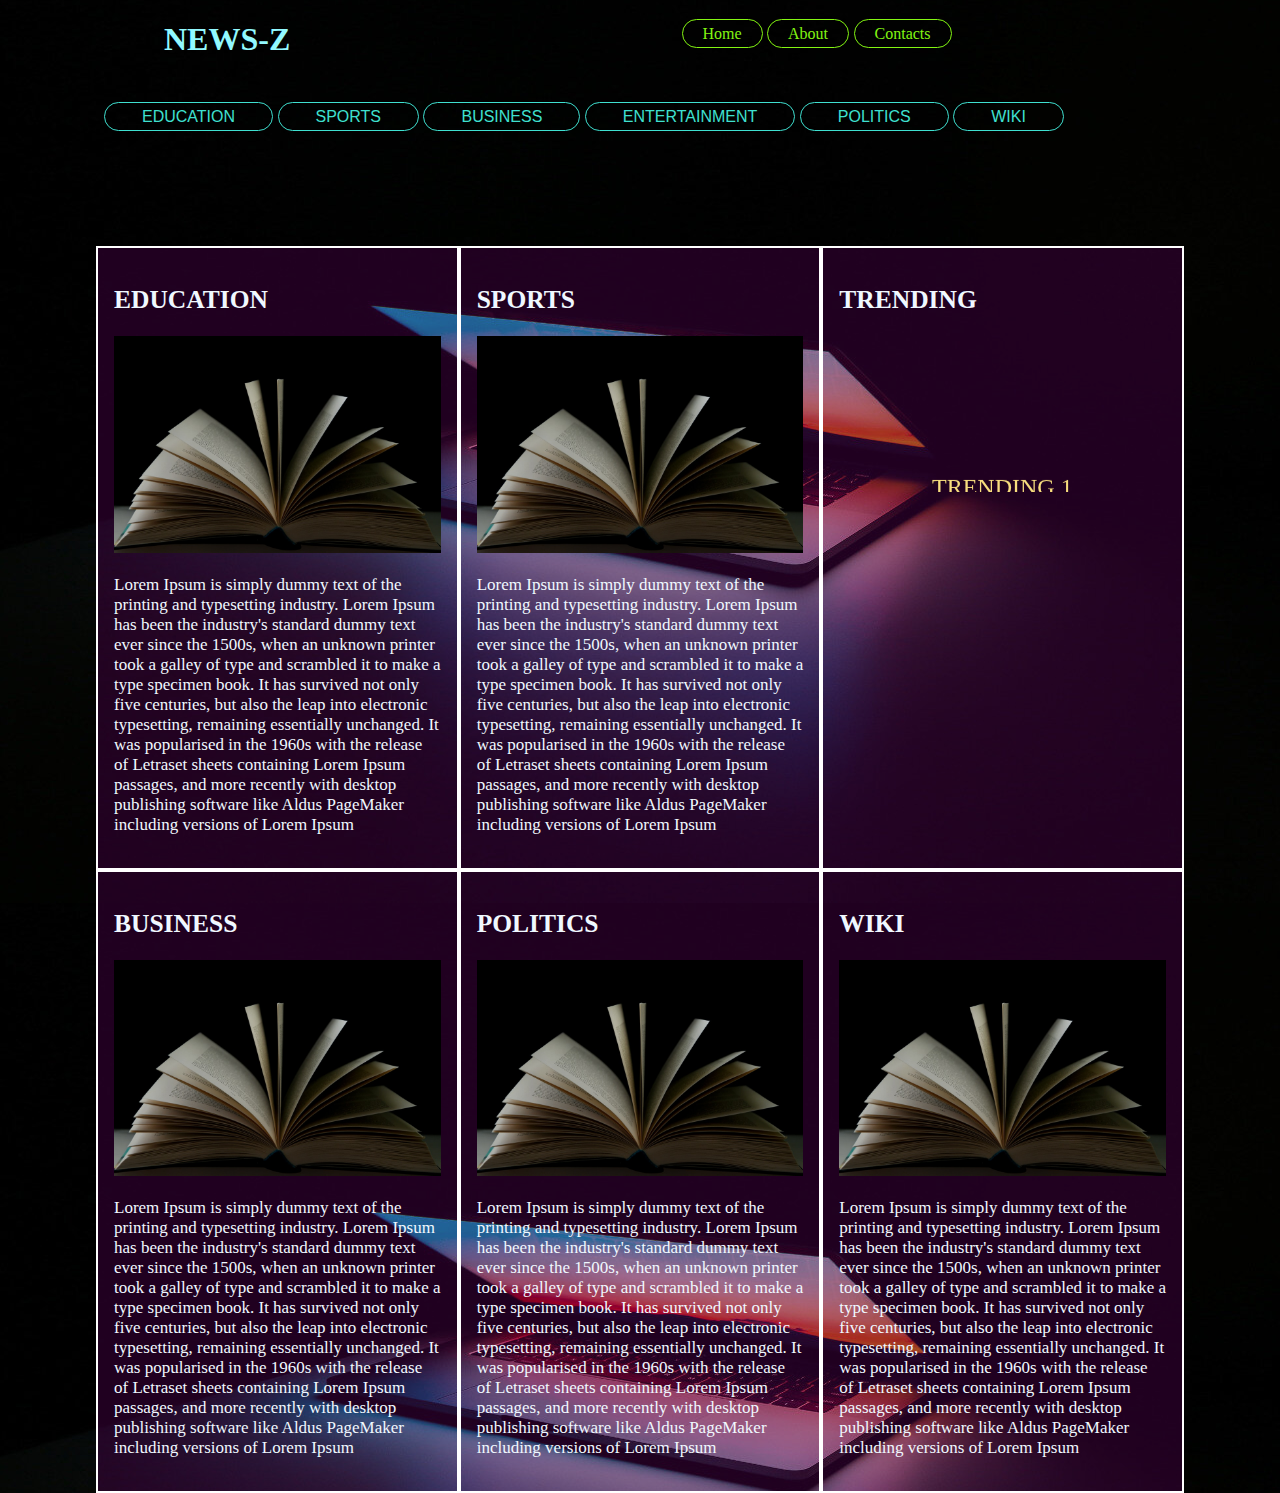
<file: index.html>
<!DOCTYPE html>
<html lang="en">
<head>
    <meta charset="UTF-8">
    <meta name="viewport" content="width=device-width, initial-scale=1.0">
    <title>Page 1</title>
    <link rel="stylesheet" href="../script/index-style.css">
</head>
<body>
    <div class="container">
        <div class="intro">
            <h1>NEWS-Z</h1>
        </div>
        <div class="tab">
            <ul>
                <li><a href="../nav-page/home.html">Home</a></li>                
                <li><a href="../nav-page/aboutus.html">About</a></li>
                <li><a href="../nav-page/contactus.html">Contacts</a></li>
            </ul>
        </div>
        <div class="catagory">
            <ul>
                <li><a href="../nav-page/education.html">EDUCATION</a></li>
                <li><a href="../nav-page/sports.html">SPORTS</a></li>
                <li><a href="../nav-page/business.html">BUSINESS</a></li>
                <li><a href="#">ENTERTAINMENT</a></li>
                <li><a href="#">POLITICS</a></li>
                <li><a href="#">WIKI</a></li>
            </ul>
        </div>
        <div class="newsbody">
            <div class="newsbodygrid">
                <div>
                    <h2>EDUCATION</h2>
                    <img src="../img/education_img_1.jpg" width=100%><br>
                    <p>Lorem Ipsum is simply dummy text of the printing and typesetting industry. Lorem Ipsum has been the industry's standard dummy text ever since the 1500s, when an unknown printer took a galley of type and scrambled it to make a type specimen book. It has survived not only five centuries, but also the leap into electronic typesetting, remaining essentially unchanged. It was popularised in the 1960s with the release of Letraset sheets containing Lorem Ipsum passages, and more recently with desktop publishing software like Aldus PageMaker including versions of Lorem Ipsum</p>
                </div>
                <div>
                    <h2>SPORTS</h2>
                    <img src="../img/education_img_1.jpg" width=100%><br>
                    <p>Lorem Ipsum is simply dummy text of the printing and typesetting industry. Lorem Ipsum has been the industry's standard dummy text ever since the 1500s, when an unknown printer took a galley of type and scrambled it to make a type specimen book. It has survived not only five centuries, but also the leap into electronic typesetting, remaining essentially unchanged. It was popularised in the 1960s with the release of Letraset sheets containing Lorem Ipsum passages, and more recently with desktop publishing software like Aldus PageMaker including versions of Lorem Ipsum</p>
                </div>
                <div>
                    <h2>TRENDING</h2>
                    <marquee direction="up" scrollamount="3" >
                        <div class="trendinglist">
                            <li>TRENDING 1</li>
                            <li>TRENDING 2</li>
                            <li>TRENDING 3</li>
                            <li>TRENDING 4</li>
                        </div>
                    </marquee>

                </div>
                <div>
                    <h2>BUSINESS</h2>
                    <img src="../img/education_img_1.jpg" width=100%><br>
                    <p>Lorem Ipsum is simply dummy text of the printing and typesetting industry. Lorem Ipsum has been the industry's standard dummy text ever since the 1500s, when an unknown printer took a galley of type and scrambled it to make a type specimen book. It has survived not only five centuries, but also the leap into electronic typesetting, remaining essentially unchanged. It was popularised in the 1960s with the release of Letraset sheets containing Lorem Ipsum passages, and more recently with desktop publishing software like Aldus PageMaker including versions of Lorem Ipsum</p>
                </div>
                <div>
                    <h2>POLITICS</h2>
                    <img src="../img/education_img_1.jpg" width=100%><br>
                    <p>Lorem Ipsum is simply dummy text of the printing and typesetting industry. Lorem Ipsum has been the industry's standard dummy text ever since the 1500s, when an unknown printer took a galley of type and scrambled it to make a type specimen book. It has survived not only five centuries, but also the leap into electronic typesetting, remaining essentially unchanged. It was popularised in the 1960s with the release of Letraset sheets containing Lorem Ipsum passages, and more recently with desktop publishing software like Aldus PageMaker including versions of Lorem Ipsum</p>
                </div>
                <div>
                    <h2>WIKI</h2>
                    <img src="../img/education_img_1.jpg" width=100%><br>
                    <p>Lorem Ipsum is simply dummy text of the printing and typesetting industry. Lorem Ipsum has been the industry's standard dummy text ever since the 1500s, when an unknown printer took a galley of type and scrambled it to make a type specimen book. It has survived not only five centuries, but also the leap into electronic typesetting, remaining essentially unchanged. It was popularised in the 1960s with the release of Letraset sheets containing Lorem Ipsum passages, and more recently with desktop publishing software like Aldus PageMaker including versions of Lorem Ipsum</p>
                </div>
            </div>


        </div>
    </div>
</body>
</html>
</file>
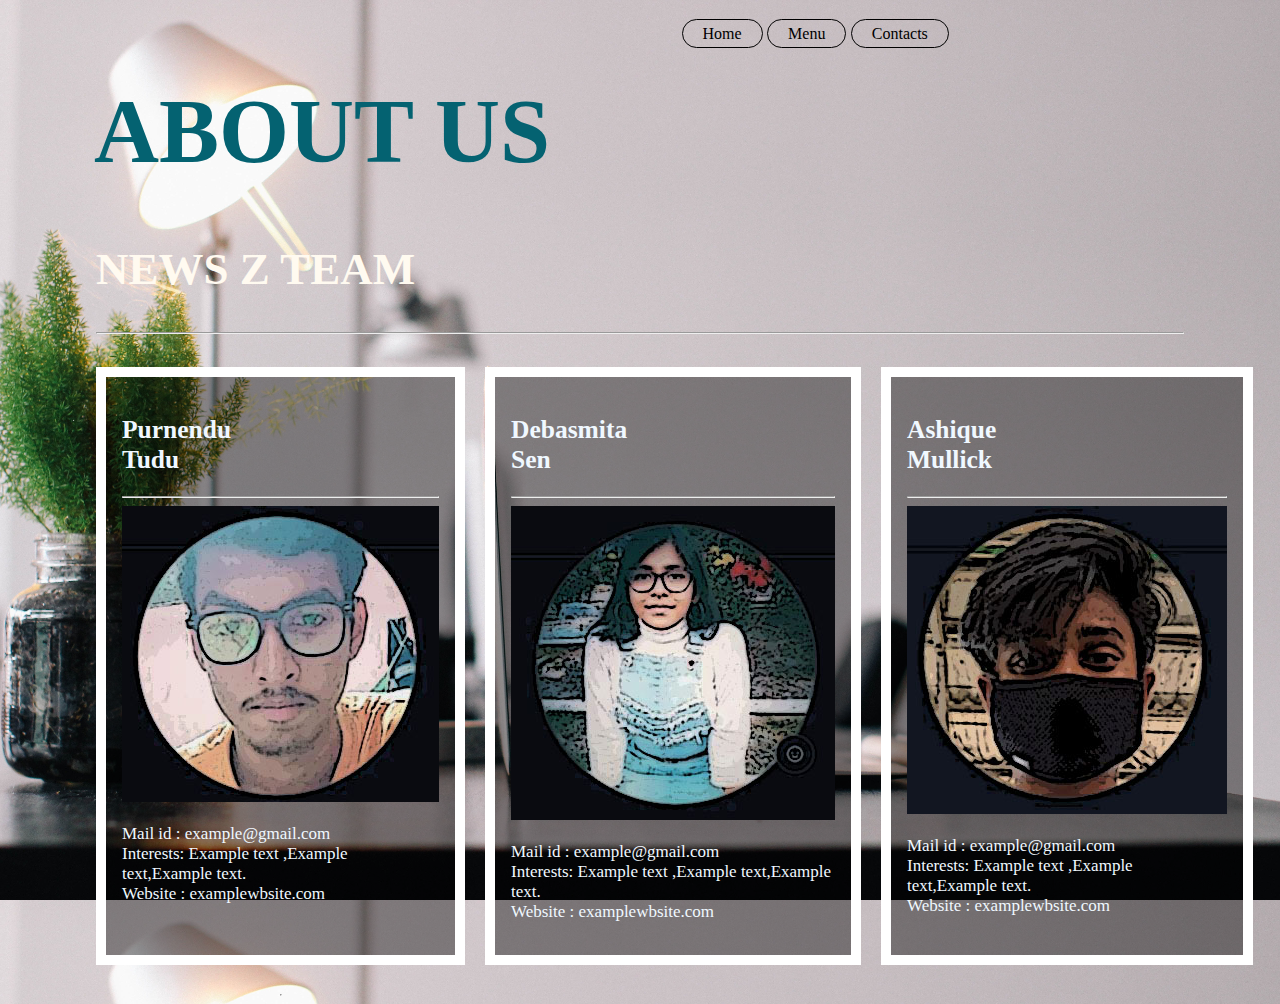
<file: nav-page/aboutus.html>
<!DOCTYPE html>
<html lang="en">
<head>
    <meta charset="UTF-8">
    <meta name="viewport" content="width=device-width, initial-scale=1.0">
    <title>Page 1</title>
    <link rel="stylesheet" href="../script/aboutus.css">
</head>
<body>
    <div class="container">
        <div class="intro">
            <h1>ABOUT US</h1>
           
        </div>
        
        <div class="tab">
            <ul>
                <li><a href="../nav-page/home.html">Home</a></li>                
                <li><a href="../index.html">Menu</a></li>
                <li><a href="../nav-page/contactus.html">Contacts</a></li>
            </ul>
        </div>
      
         <div class="newsbody">
              <div class="head"><h2>NEWS Z TEAM </h2><hr></div><br> 
            <div class="newsbodygrid">
                <div>
            
                    <h2>Purnendu<br>Tudu</h2><hr>
                    <img src="../img/p.JPG" ><br>
                    <p>Mail id : <a href="#">example@gmail.com</a><br>Interests: Example text ,Example text,Example text.
                        <br>Website : <a href="#">examplewbsite.com</a> </p>
                </div>
                <div>
                    <h2>Debasmita <br>Sen</h2><hr>
                    <img src="../img/d.JPG" ><br>
                    <p>Mail id : <a href="#">example@gmail.com</a><br>Interests: Example text ,Example text,Example text.
                        <br>Website : <a href="#">examplewbsite.com</a> </p>
                </div>
                <div>
                    <h2>Ashique<br>Mullick</h2><hr>
                    <img src="../img/a.JPG"><br>
                    <p>Mail id : <a href="#">example@gmail.com</a><br>Interests: Example text ,Example text,Example text.
                        <br>Website : <a href="#">examplewbsite.com</a> </p>
                </div>
        <hr>
             </div>
        </div>
    </div>
    </body>
</html>
</file>
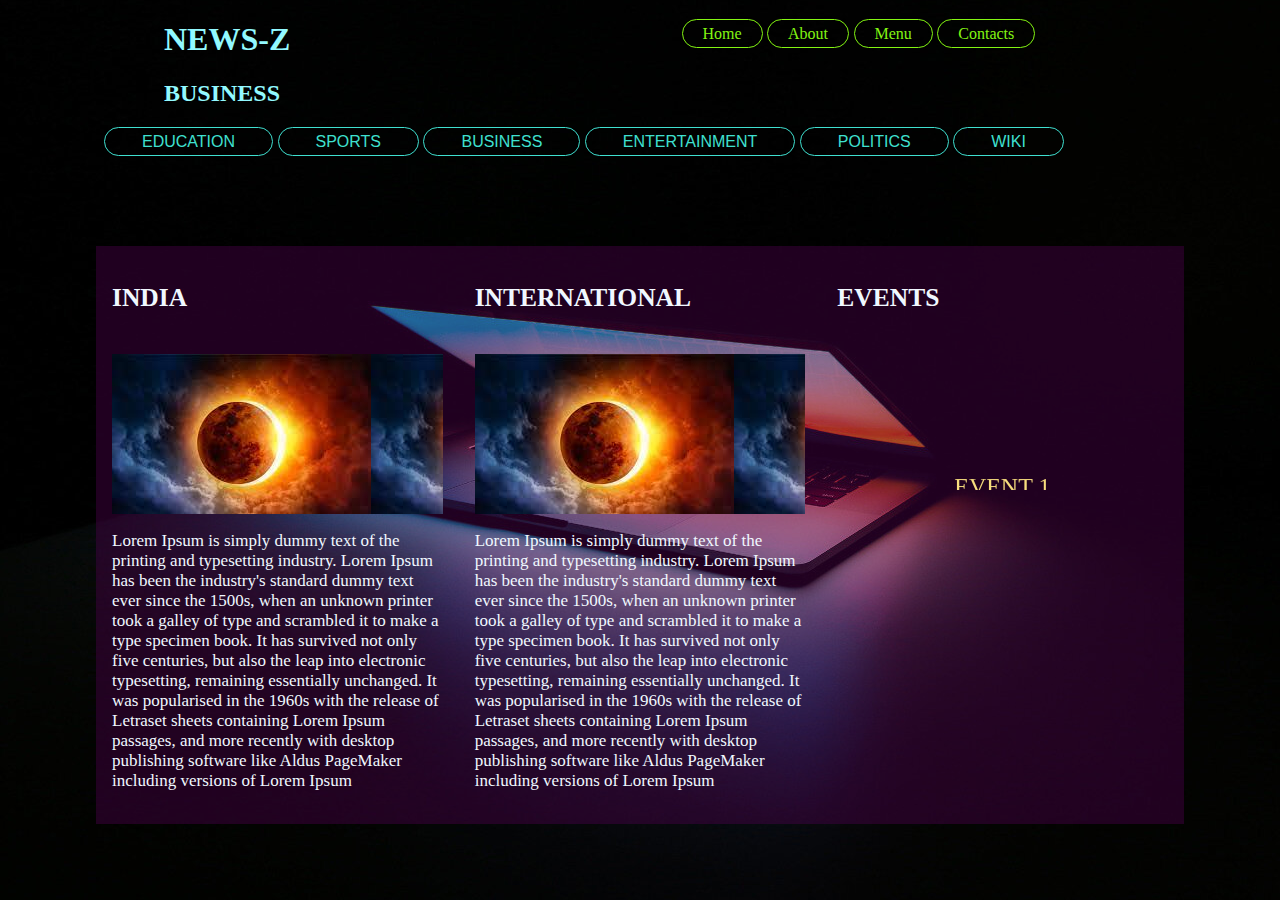
<file: nav-page/business.html>
<!DOCTYPE html>
<html lang="en">
<head>
    <meta charset="UTF-8">
    <meta name="viewport" content="width=device-width, initial-scale=1.0">
    <title>business</title>
    <link rel="stylesheet" href="../script/sports.css">
</head>
<body>
    <div class="container">
        <div class="intro">

            <h1>NEWS-Z</h1><h2>BUSINESS</h2>

        </div>
        <div class="tab">
            <ul>
                <li><a href="../nav-page/home.html">Home</a></li>
                <li><a href="#">About</a></li>
                <li><a href="../index.html">Menu</a></li>
                <li><a href="../nav-page/contactus.html">Contacts</a></li>
            </ul>
        </div>
         <div class="catagory">
            <ul>
                <li><a href="../nav-page/education.html">EDUCATION</a></li>
                <li><a href="../nav-page/sports.html">SPORTS</a></li>
                <li><a href="#">BUSINESS</a></li>
                <li><a href="#">ENTERTAINMENT</a></li>
                <li><a href="#">POLITICS</a></li>
                <li><a href="#">WIKI</a></li>
            </ul>

            
             <div class="slideshow2"></div>

        </div>
        <div class="sportsnewsbody">
            <div class="sportsnewsbodygrid">

                <div>

                    <h2>INDIA</h2><br />
                    <div class="slideshow">
                    </div>

                    <p>Lorem Ipsum is simply dummy text of the printing and typesetting industry. Lorem Ipsum has been the industry's standard dummy text ever since the 1500s, when an unknown printer took a galley of type and scrambled it to make a type specimen book. It has survived not only five centuries, but also the leap into electronic typesetting, remaining essentially unchanged. It was popularised in the 1960s with the release of Letraset sheets containing Lorem Ipsum passages, and more recently with desktop publishing software like Aldus PageMaker including versions of Lorem Ipsum</p>

                </div>
                <div>
                    <h2>INTERNATIONAL</h2><br/>
                    <div class="slideshow">
                    </div>

                   <p>Lorem Ipsum is simply dummy text of the printing and typesetting industry. Lorem Ipsum has been the industry's standard dummy text ever since the 1500s, when an unknown printer took a galley of type and scrambled it to make a type specimen book. It has survived not only five centuries, but also the leap into electronic typesetting, remaining essentially unchanged. It was popularised in the 1960s with the release of Letraset sheets containing Lorem Ipsum passages, and more recently with desktop publishing software like Aldus PageMaker including versions of Lorem Ipsum</p>

                </div>
                <div>
                    <h2>EVENTS</h2>
                    <marquee direction="up" scrollamount="3">
                        <div class="events">
                            <li>EVENT 1</li>
                            <li>EVENT 2</li>
                            <li>EVENT 3</li>
                            <li>EVENT 4</li>
                        </div>
                    </marquee>

                </div>
            </div>
            </div>
        </div>
    </body>
</html>
</file>
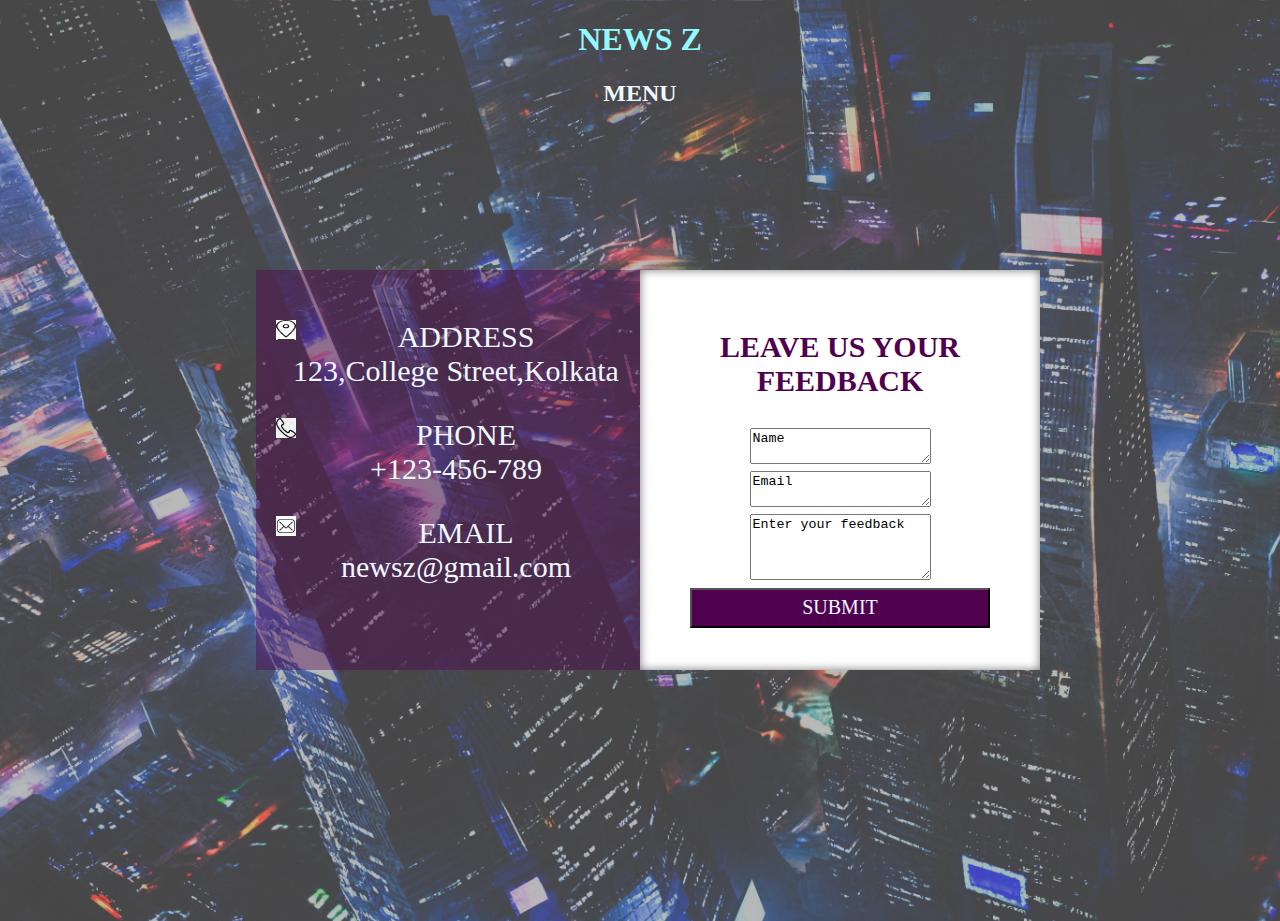
<file: nav-page/contactus.html>
<!DOCTYPE html>
<!DOCTYPE html>
<html lang="en" dir="ltr">
  <head>
    <meta charset="utf-8">
    <title>News Z</title>
    <link href="../script/contactus.css" rel="stylesheet">
  </head>
  <body>
      <div class="top"><h1> NEWS Z</h1><h2><a href="../index.html">MENU</a></h2></div>
      <div class="container">
      <div class="details">
         <p><img src="../img/images.png" 
 align="left" />
          ADDRESS<br/><a href="https://www.google.com/maps/place/College+St,+College+Square,+Kolkata,+West+Bengal/@22.5731581,88.3601636,17z/data=!3m1!4b1!4m5!3m4!1s0x3a0277ad2e96002f:0xa6cbe7a6982b644e!8m2!3d22.5731581!4d88.3623523">123,College Street,Kolkata</a></p>
         </div>
           <div class="phone">
          <p><img src="../img/png-clipart-computer-icons-phone-icon-text-phone-icon.png" 
 align="left" />PHONE<br />
              +123-456-789</p></div>
          <div class="email">
          <p><img src="../img/download.png" 
 align="left" />EMAIL<br/>newsz@gmail.com</p></div></div>
          <div class="feedback">
             <form action="#">
                 <div class="head"><p><b>LEAVE US YOUR FEEDBACK</b></div>
                 <textarea name="name" size="30" maxlength="100">Name</textarea><br/>
                 <textarea name="email">Email</textarea><br/>
                 <textarea name="comments" cols="20" rows="4">Enter your feedback</textarea><br />
                <button class="button">SUBMIT</button>
              </form>
              
              
      
          </div>
    </body>
</html>
</file>
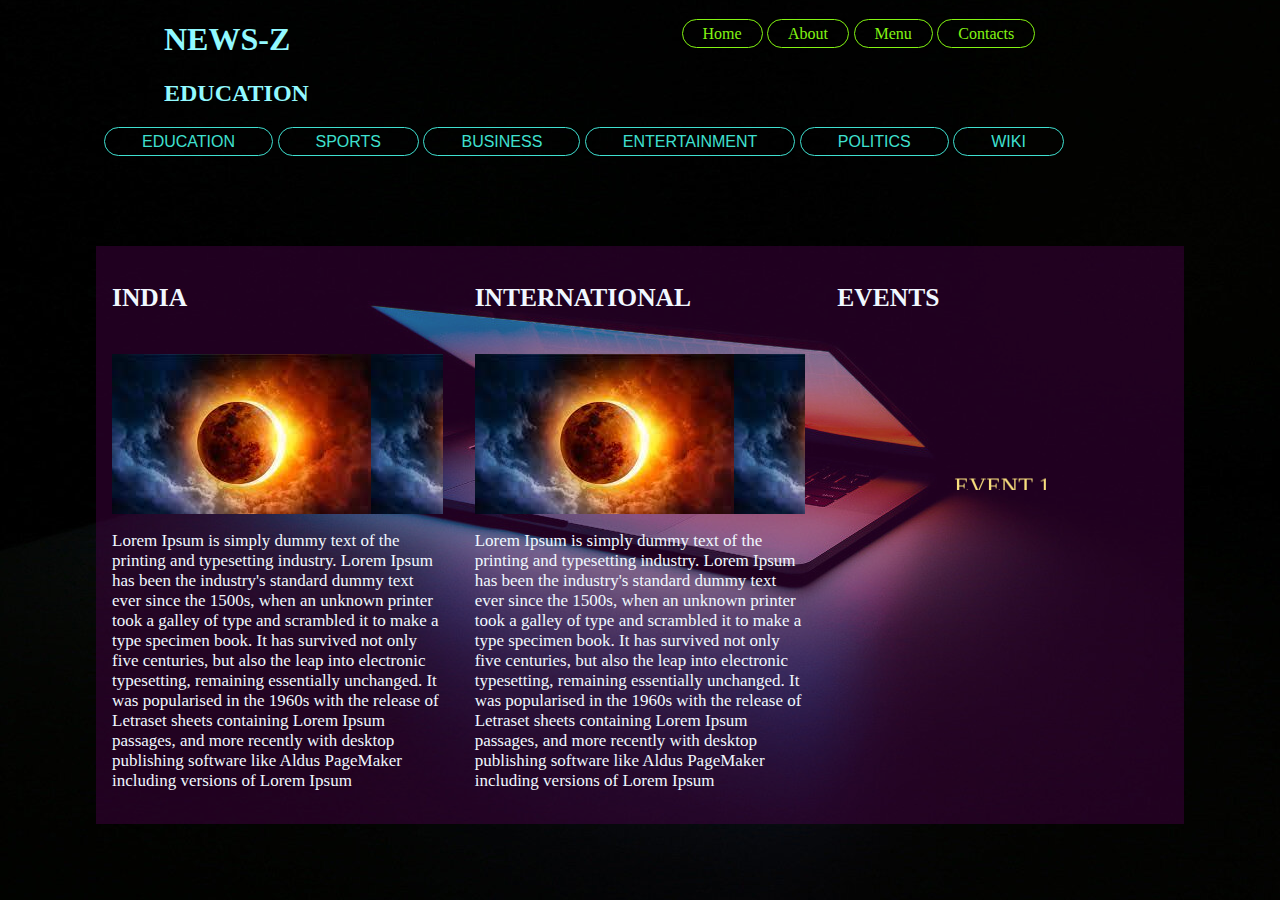
<file: nav-page/education.html>
<!DOCTYPE html>
<html lang="en">
<head>
    <meta charset="UTF-8">
    <meta name="viewport" content="width=device-width, initial-scale=1.0">
    <title>education</title>
    <link rel="stylesheet" href="../script/sports.css">
</head>
<body>
    <div class="container">
        <div class="intro">

            <h1>NEWS-Z</h1><h2>EDUCATION</h2>

        </div>
        <div class="tab">
            <ul>
                <li><a href="../nav-page/home.html">Home</a></li>
                <li><a href="#">About</a></li>
                <li><a href="../index.html">Menu</a></li>
                <li><a href="../nav-page/contactus.html">Contacts</a></li>
            </ul>
        </div>
         <div class="catagory">
            <ul>
                <li><a href="#">EDUCATION</a></li>
                <li><a href="../nav-page/sports.html">SPORTS</a></li>
                <li><a href="../nav-page/business.html">BUSINESS</a></li>
                <li><a href="#">ENTERTAINMENT</a></li>
                <li><a href="#">POLITICS</a></li>
                <li><a href="#">WIKI</a></li>
            </ul>

            
             <div class="slideshow2"></div>

        </div>
        <div class="sportsnewsbody">
            <div class="sportsnewsbodygrid">

                <div>

                    <h2>INDIA</h2><br />
                    <div class="slideshow">
                    </div>

                    <p>Lorem Ipsum is simply dummy text of the printing and typesetting industry. Lorem Ipsum has been the industry's standard dummy text ever since the 1500s, when an unknown printer took a galley of type and scrambled it to make a type specimen book. It has survived not only five centuries, but also the leap into electronic typesetting, remaining essentially unchanged. It was popularised in the 1960s with the release of Letraset sheets containing Lorem Ipsum passages, and more recently with desktop publishing software like Aldus PageMaker including versions of Lorem Ipsum</p>

                </div>
                <div>
                    <h2>INTERNATIONAL</h2><br/>
                    <div class="slideshow">
                    </div>

                   <p>Lorem Ipsum is simply dummy text of the printing and typesetting industry. Lorem Ipsum has been the industry's standard dummy text ever since the 1500s, when an unknown printer took a galley of type and scrambled it to make a type specimen book. It has survived not only five centuries, but also the leap into electronic typesetting, remaining essentially unchanged. It was popularised in the 1960s with the release of Letraset sheets containing Lorem Ipsum passages, and more recently with desktop publishing software like Aldus PageMaker including versions of Lorem Ipsum</p>

                </div>
                <div>
                    <h2>EVENTS</h2>
                    <marquee direction="up" scrollamount="3">
                        <div class="events">
                            <li>EVENT 1</li>
                            <li>EVENT 2</li>
                            <li>EVENT 3</li>
                            <li>EVENT 4</li>
                        </div>
                    </marquee>

                </div>
            </div>
            </div>
        </div>
    </body>
</html>
</file>
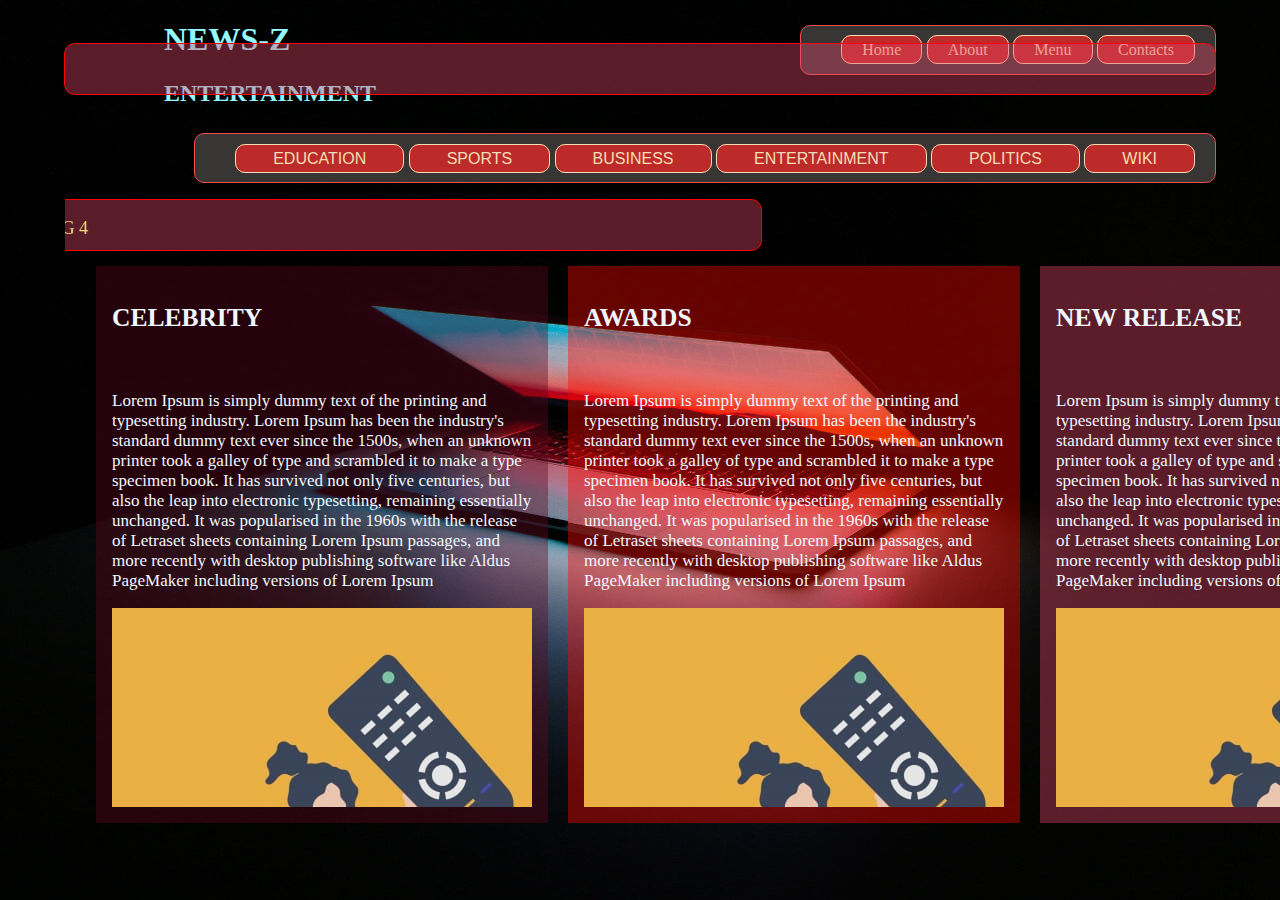
<file: nav-page/entertainment.html>
<!DOCTYPE html>
<html lang="en">
<head>
    <meta charset="UTF-8">
    <meta name="viewport" content="width=device-width, initial-scale=1.0">
    <title>Entertainment</title>
    <link rel="stylesheet" href="../script/entertainment.css">
</head>
<body>
    <div class="container">
        <div class="intro">

            <h1>NEWS-Z</h1><h2>ENTERTAINMENT</h2>

        </div>
        <div class="tab">
            <ul>
                <li><a href="../nav-page/home.html">Home</a></li>
                <li><a href="../nav-page/aboutus.html">About</a></li>
                <li><a href="../index.html">Menu</a></li>
                <li><a href="../nav-page/contactus.html">Contacts</a></li>
            </ul>
        </div>
         <div class="catagory">
            <ul>
                 <li><a href="../nav-page/education.html">EDUCATION</a></li>
                <li><a href="../nav-page/sports.html">SPORTS</a></li>
                <li><a href="../nav-page/business.html">BUSINESS</a></li>
                <li><a href="../nav-page/entertainment.html">ENTERTAINMENT</a></li>
                <li><a href="../nav-page/politics.html">POLITICS</a></li>
                <li><a href="../nav-page/wiki.html">WIKI</a></li>
            </ul>
             <div class="events">
                    <div class="D">
                    
                    <marquee direction="right" scrollamount="3">
                        <div class="events">
                           <p>TRENDING 1 .. TRENDING 2 .. TRENDING 3 .. TRENDING 4</p>
                        </div>
                    </marquee>
                        </div>

                </div>


        </div>
        <div class="enewsbody">
            <div class="enewsbodygrid">
                
                
                
                <div class="A">

                    <h2>CELEBRITY</h2><br />
                    

                    <p>Lorem Ipsum is simply dummy text of the printing and typesetting industry. Lorem Ipsum has been the industry's standard dummy text ever since the 1500s, when an unknown printer took a galley of type and scrambled it to make a type specimen book. It has survived not only five centuries, but also the leap into electronic typesetting, remaining essentially unchanged. It was popularised in the 1960s with the release of Letraset sheets containing Lorem Ipsum passages, and more recently with desktop publishing software like Aldus PageMaker including versions of Lorem Ipsum</p>
                    <div class="slideshow1">
                    </div>

                </div>
                 <div class="B">

                    <h2>AWARDS</h2><br />
                    

                    <p>Lorem Ipsum is simply dummy text of the printing and typesetting industry. Lorem Ipsum has been the industry's standard dummy text ever since the 1500s, when an unknown printer took a galley of type and scrambled it to make a type specimen book. It has survived not only five centuries, but also the leap into electronic typesetting, remaining essentially unchanged. It was popularised in the 1960s with the release of Letraset sheets containing Lorem Ipsum passages, and more recently with desktop publishing software like Aldus PageMaker including versions of Lorem Ipsum</p>
                     <div class="slideshow1">
                    </div>

                </div>
                <div class="C">
                    <h2>NEW RELEASE</h2><br/>
                   

                   <p>Lorem Ipsum is simply dummy text of the printing and typesetting industry. Lorem Ipsum has been the industry's standard dummy text ever since the 1500s, when an unknown printer took a galley of type and scrambled it to make a type specimen book. It has survived not only five centuries, but also the leap into electronic typesetting, remaining essentially unchanged. It was popularised in the 1960s with the release of Letraset sheets containing Lorem Ipsum passages, and more recently with desktop publishing software like Aldus PageMaker including versions of Lorem Ipsum</p>
                     <div class="slideshow1">
                    </div>

                </div>
               
                
            </div>
            </div>
        </div>
    </body>
</html>
</file>
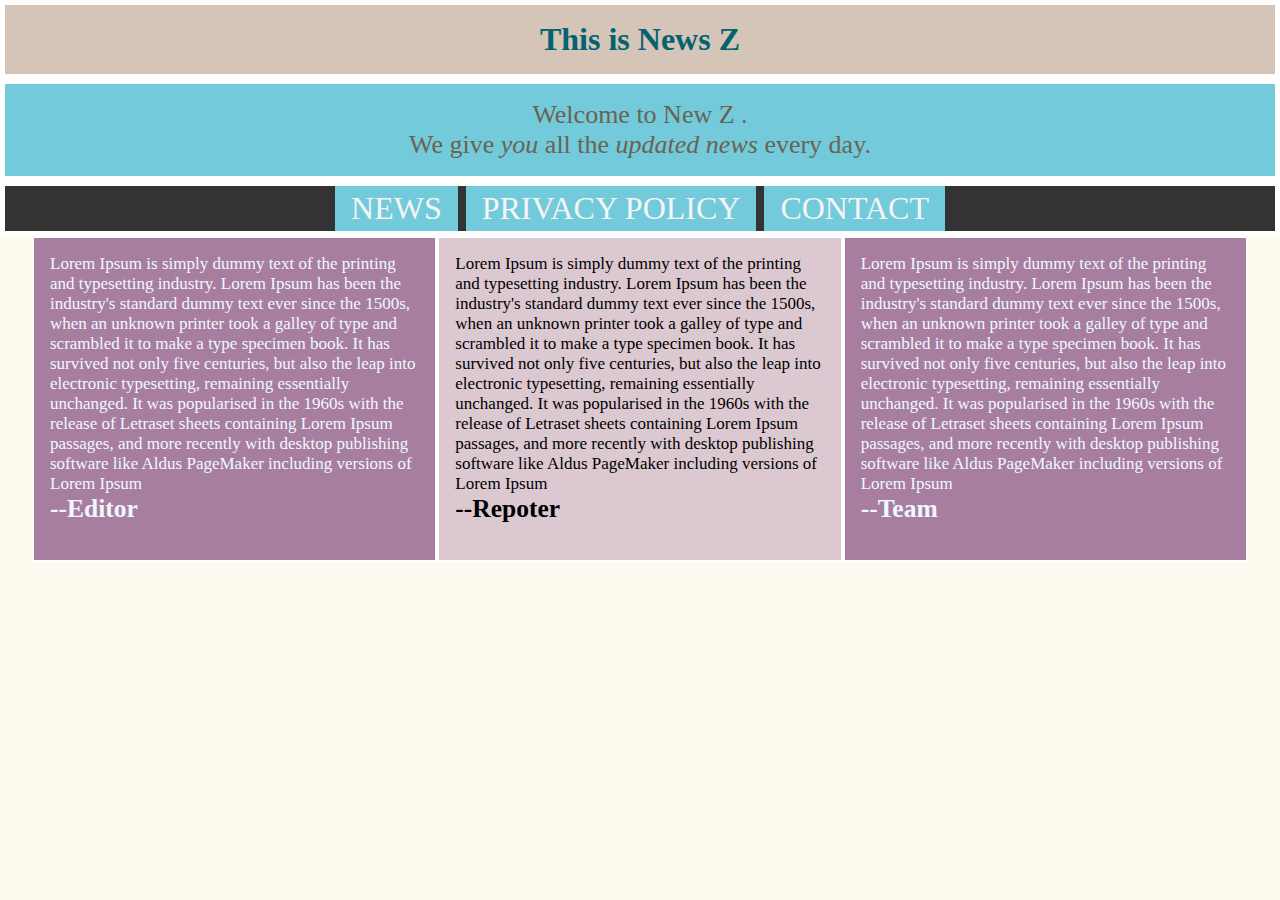
<file: nav-page/home.html>
<!DOCTYPE html>
<!DOCTYPE html>
<html lang="en" dir="ltr">
  <head>
    <meta charset="utf-8">
    <title>News Z</title>
    <link href="../script/home.css" rel="stylesheet">
  </head>
  <body>
      <div class="container">
          <div class="header">
              <h1> This is <b> News Z</b></h1>
          </div>
          <div class="headernav">
              <p> Welcome to New Z . <br />We give <em> you</em> all the <em>updated news </em>every day.</p>
          </div>
          <div class="navigation">
              <a href="../index.html">NEWS</a>
              <a href="#">PRIVACY POLICY</a>
              <a href="../nav-page/contactus.html">CONTACT</a>
          </div>
          <div class="displaybox">
              <div class="row">
                  
                  <div>                                       

                    <p>Lorem Ipsum is simply dummy text of the printing and typesetting industry. Lorem Ipsum has been the industry's standard dummy text ever since the 1500s, when an unknown printer took a galley of type and scrambled it to make a type specimen book. It has survived not only five centuries, but also the leap into electronic typesetting, remaining essentially unchanged. It was popularised in the 1960s with the release of Letraset sheets containing Lorem Ipsum passages, and more recently with desktop publishing software like Aldus PageMaker including versions of Lorem Ipsum</p>
                    <h2>--Editor</h2><br />

                  </div>
                  <div>                                       

                    <p>Lorem Ipsum is simply dummy text of the printing and typesetting industry. Lorem Ipsum has been the industry's standard dummy text ever since the 1500s, when an unknown printer took a galley of type and scrambled it to make a type specimen book. It has survived not only five centuries, but also the leap into electronic typesetting, remaining essentially unchanged. It was popularised in the 1960s with the release of Letraset sheets containing Lorem Ipsum passages, and more recently with desktop publishing software like Aldus PageMaker including versions of Lorem Ipsum</p>
                      <h2>--Repoter</h2><br />

                  </div>
                  <div>                                       

                    <p>Lorem Ipsum is simply dummy text of the printing and typesetting industry. Lorem Ipsum has been the industry's standard dummy text ever since the 1500s, when an unknown printer took a galley of type and scrambled it to make a type specimen book. It has survived not only five centuries, but also the leap into electronic typesetting, remaining essentially unchanged. It was popularised in the 1960s with the release of Letraset sheets containing Lorem Ipsum passages, and more recently with desktop publishing software like Aldus PageMaker including versions of Lorem Ipsum</p>
                    <h2>--Team</h2><br />

                  </div>
                  
              </div>
              
          </div>
          
          
      </div>      

  </body>
</html>
</file>
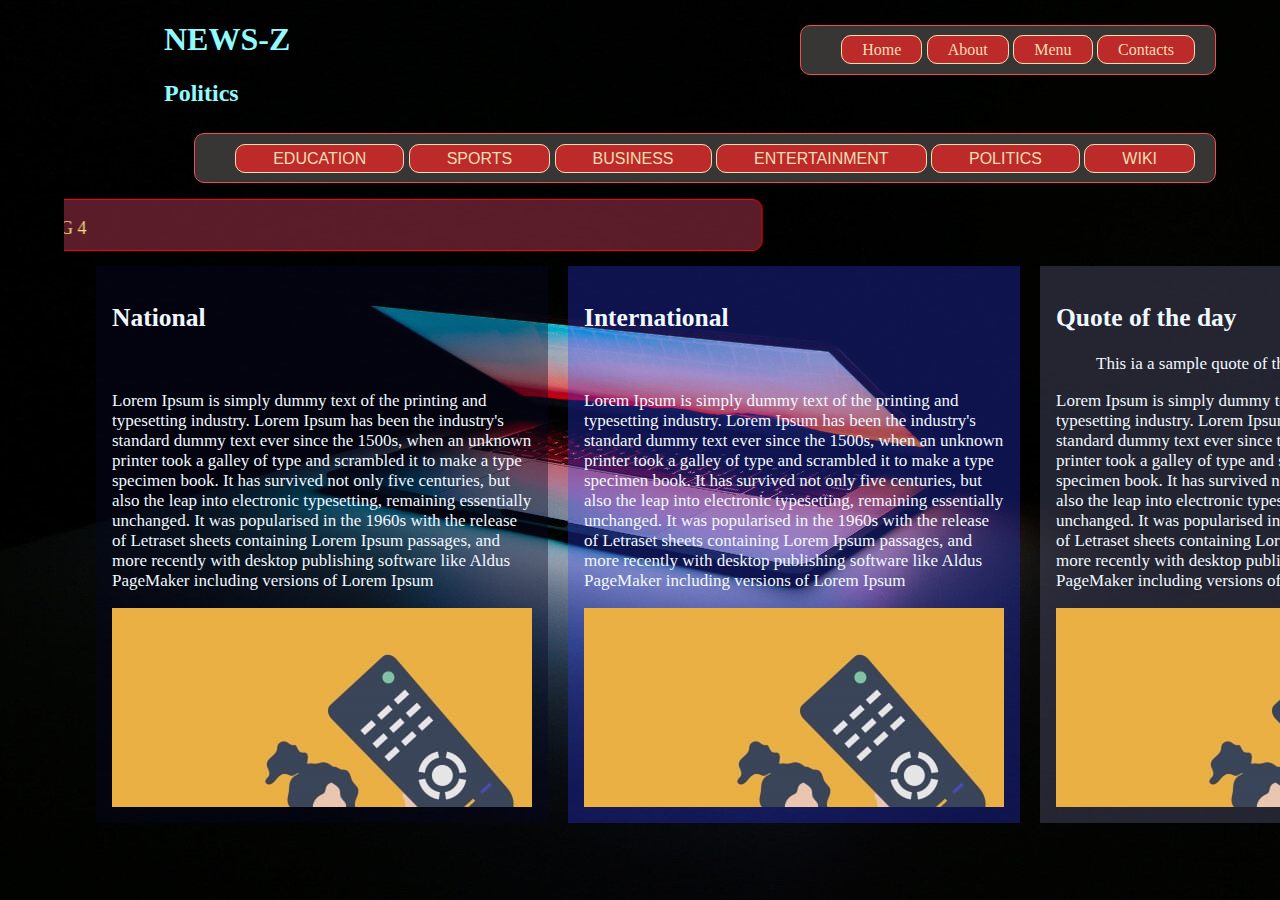
<file: nav-page/politics.html>
<!DOCTYPE html>
<html lang="en">
<head>
    <meta charset="UTF-8">
    <meta name="viewport" content="width=device-width, initial-scale=1.0">
    <title>politics</title>
    <link rel="stylesheet" href="../script/politics.css">
</head>
<body>
    <div class="container">
        <div class="intro">

            <h1>NEWS-Z</h1><h2>Politics</h2>

        </div>
        <div class="tab">
            <ul>
                <li><a href="../nav-page/home.html">Home</a></li>
                <li><a href="../nav-page/aboutus.html">About</a></li>
                <li><a href="../index.html">Menu</a></li>
                <li><a href="../nav-page/contactus.html">Contacts</a></li>
            </ul>
        </div>
         <div class="catagory">
            <ul>
                 <li><a href="../nav-page/education.html">EDUCATION</a></li>
                <li><a href="../nav-page/sports.html">SPORTS</a></li>
                <li><a href="../nav-page/business.html">BUSINESS</a></li>
                <li><a href="../nav-page/entertainment.html">ENTERTAINMENT</a></li>
                <li><a href="../nav-page/politics.html">POLITICS</a></li>
                <li><a href="../nav-page/wiki.html">WIKI</a></li>
            </ul>
             <div class="event">
                    <div class="D">
                    
                    <marquee direction="right" scrollamount="3">
                        <div class="events">
                           <p>TRENDING 1 .. TRENDING 2 .. TRENDING 3 .. TRENDING 4</p>
                        </div>
                    </marquee>
                        </div>

                </div>


        </div>
        <div class="pnewsbody">
            <div class="pnewsbodygrid">
                
                
                
                <div class="A">

                    <h2>National</h2><br />
                    <p>Lorem Ipsum is simply dummy text of the printing and typesetting industry. Lorem Ipsum has been the industry's standard dummy text ever since the 1500s, when an unknown printer took a galley of type and scrambled it to make a type specimen book. It has survived not only five centuries, but also the leap into electronic typesetting, remaining essentially unchanged. It was popularised in the 1960s with the release of Letraset sheets containing Lorem Ipsum passages, and more recently with desktop publishing software like Aldus PageMaker including versions of Lorem Ipsum</p>
                    <div class="slideshow1">
                    </div>

                </div>
                 <div class="B">

                    <h2>International</h2><br />
                    

                    <p>Lorem Ipsum is simply dummy text of the printing and typesetting industry. Lorem Ipsum has been the industry's standard dummy text ever since the 1500s, when an unknown printer took a galley of type and scrambled it to make a type specimen book. It has survived not only five centuries, but also the leap into electronic typesetting, remaining essentially unchanged. It was popularised in the 1960s with the release of Letraset sheets containing Lorem Ipsum passages, and more recently with desktop publishing software like Aldus PageMaker including versions of Lorem Ipsum</p>
                     <div class="slideshow1">
                    </div>

                </div>
                <div class="C">
                    <h2>Quote of the day</h2>
                   <blockquote>This ia a sample quote of the day</blockquote>
<p>Lorem Ipsum is simply dummy text of the printing and typesetting industry. Lorem Ipsum has been the industry's standard dummy text ever since the 1500s, when an unknown printer took a galley of type and scrambled it to make a type specimen book. It has survived not only five centuries, but also the leap into electronic typesetting, remaining essentially unchanged. It was popularised in the 1960s with the release of Letraset sheets containing Lorem Ipsum passages, and more recently with desktop publishing software like Aldus PageMaker including versions of Lorem Ipsum</p>
                     <div class="slideshow1">
                    </div>

                </div>
               
                
            </div>
            </div>
        </div>
    </body>
</html>
</file>
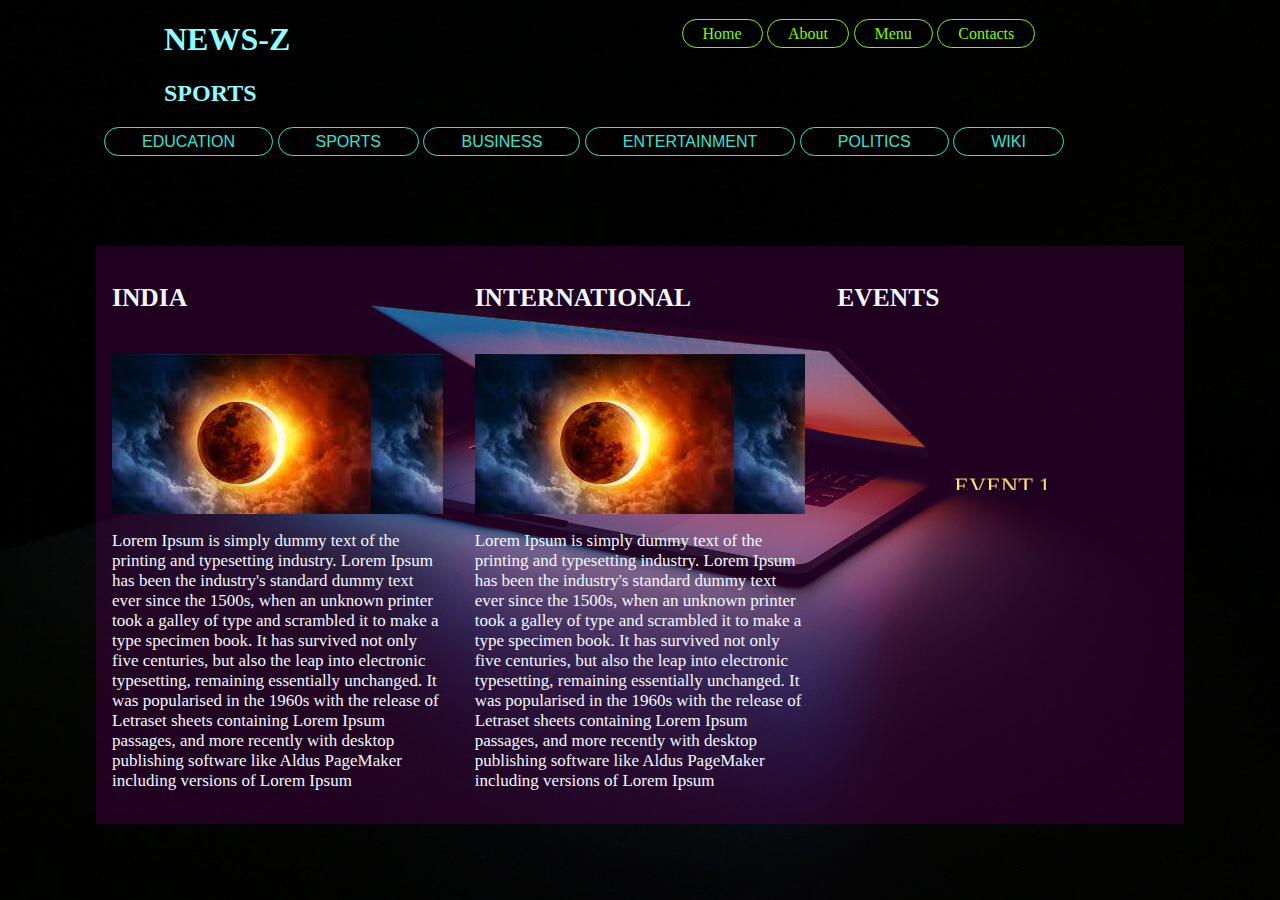
<file: nav-page/sports.html>
<!DOCTYPE html>
<html lang="en">
<head>
    <meta charset="UTF-8">
    <meta name="viewport" content="width=device-width, initial-scale=1.0">
    <title>Sports</title>
    <link rel="stylesheet" href="../script/sports.css">
</head>
<body>
    <div class="container">
        <div class="intro">

            <h1>NEWS-Z</h1><h2>SPORTS</h2>

        </div>
        <div class="tab">
            <ul>
                <li><a href="../nav-page/home.html">Home</a></li>
                <li><a href="#">About</a></li>
                <li><a href="../index.html">Menu</a></li>
                <li><a href="../nav-page/contactus.html">Contacts</a></li>
            </ul>
        </div>
         <div class="catagory">
            <ul>
                <li><a href="../nav-page/education.html">EDUCATION</a></li>
                <li><a href="../nav-page/sports.html">SPORTS</a></li>
                <li><a href="../nav-page/business.html">BUSINESS</a></li>
                <li><a href="#">ENTERTAINMENT</a></li>
                <li><a href="#">POLITICS</a></li>
                <li><a href="#">WIKI</a></li>
            </ul>

            
             <div class="slideshow2"></div>

        </div>
        <div class="sportsnewsbody">
            <div class="sportsnewsbodygrid">

                <div>

                    <h2>INDIA</h2><br />
                    <div class="slideshow">
                    </div>

                    <p>Lorem Ipsum is simply dummy text of the printing and typesetting industry. Lorem Ipsum has been the industry's standard dummy text ever since the 1500s, when an unknown printer took a galley of type and scrambled it to make a type specimen book. It has survived not only five centuries, but also the leap into electronic typesetting, remaining essentially unchanged. It was popularised in the 1960s with the release of Letraset sheets containing Lorem Ipsum passages, and more recently with desktop publishing software like Aldus PageMaker including versions of Lorem Ipsum</p>

                </div>
                <div>
                    <h2>INTERNATIONAL</h2><br/>
                    <div class="slideshow">
                    </div>

                   <p>Lorem Ipsum is simply dummy text of the printing and typesetting industry. Lorem Ipsum has been the industry's standard dummy text ever since the 1500s, when an unknown printer took a galley of type and scrambled it to make a type specimen book. It has survived not only five centuries, but also the leap into electronic typesetting, remaining essentially unchanged. It was popularised in the 1960s with the release of Letraset sheets containing Lorem Ipsum passages, and more recently with desktop publishing software like Aldus PageMaker including versions of Lorem Ipsum</p>

                </div>
                <div>
                    <h2>EVENTS</h2>
                    <marquee direction="up" scrollamount="3">
                        <div class="events">
                            <li>EVENT 1</li>
                            <li>EVENT 2</li>
                            <li>EVENT 3</li>
                            <li>EVENT 4</li>
                        </div>
                    </marquee>

                </div>
            </div>
            </div>
        </div>
    </body>
</html>
</file>
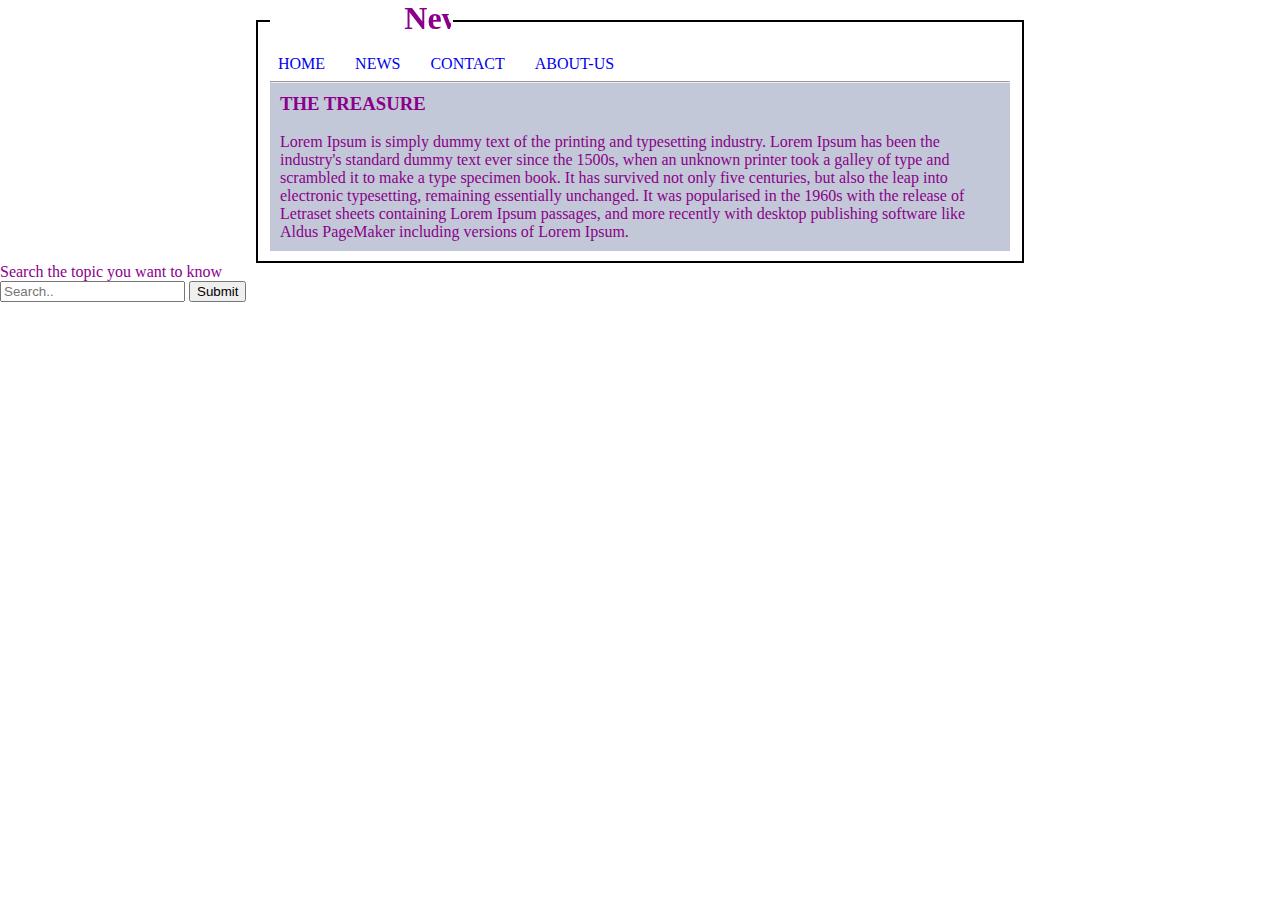
<file: nav-page/wiki.html>
<!DOCTYPE html>
<html lang="en" dir="ltr">
  <head>
    <meta charset="utf-8">
    <title>WIKI</title>
      <link rel="stylesheet" type="text/css" href="../script/wiki.css">
  </head>
  <body>
      <div class="container">
          <fieldset>
              <legend><marquee><h1>News-Z Wiki</h1></marquee></legend>
              <div class="navitem">
                  <ul>
                      <li><a href="#">HOME</a></li>
                      <li><a href="#">NEWS</a></li>
                      <li><a href="#">CONTACT</a></li>
                      <li><a href="#">ABOUT-US</a></li>
                  </ul>
              </div>
              <hr>
              <div class="content">
                  <div>
                      <h3>THE TREASURE</h3><br>
                      <p>Lorem Ipsum is simply dummy text of the printing and typesetting industry. Lorem Ipsum has been the industry's standard dummy text ever since the 1500s, when an unknown printer took a galley of type and scrambled it to make a type specimen book. It has survived not only five centuries, but also the leap into electronic typesetting, remaining essentially unchanged. It was popularised in the 1960s with the release of Letraset sheets containing Lorem Ipsum passages, and more recently with desktop publishing software like Aldus PageMaker including versions of Lorem Ipsum.</p>
                  </div>
                     
              </div>
          </fieldset>
           
      </div>
      <div class ="a"><p>Search the topic you want to know </p></div>
<div class="topnav">
                <div class="search-container">
                    
                         <form action="/action_page.php">
      <input type="text" placeholder="Search.." name="search">
      <button type="submit">Submit</button>
    </form>
               </div>
                        </div>
  </body>
</html>
</file>
<file: script/index-style.css>
* {

  box-sizing: border-box;
}
body
{
    margin: 0 ;
    padding: 0;
    background-image: url(../img/background2.jpg);
    height: 100vh;
    background-size: cover;
    background-position: center;
    font-family: sans-serif;

}
.container{
    
    margin: 0 auto;
    display: grid;
    grid-gap: 3px;
    grid-template-columns: repeat(2, 1fr);
    grid-template-rows: 40px 200px 40px;
    padding-left: 4rem;
    padding-right: 4rem;
}
.tab{
    
}

.tab ul
{
    float: Center;
    margin-top: 25px;
    margin-right: 100px;
}
.tab ul li
{
    display: inline-block;
}
.tab ul li a
{   font-family: "Rockwell";
    text-decoration: none;
    color: rgb(131, 245, 18);
    padding: 5px 20px;
    border: 1px solid;
    border-radius: 30px;
    transition: 0.6s ease;

}
.tab ul li a:hover{
    background-color: #046271;
    color:whitesmoke;
}
.intro
{background-image:url("https://cdn.wallpapersafari.com/90/24/sUnEtI.jpg");
     background-repeat: no-repeat;
    font-family: "Broadway";
    grid-column: 1 / 2;    
    color: rgb(146,249,255);
    margin-left: 100px;
}
.catagory ul
{
    grid-column: 1 / 2; 
    
    margin-left: 0;
    margin-top: 65px;
}
.catagory ul li
{
    display: inline-block;
}
.catagory ul li a
{
    text-decoration: none;
    color: rgb(63,224,208);
    padding: 5px 37px;
    border: 1px solid;
    border-radius: 20px;
    transition: 0.6s ease;
}
.catagory ul li a:hover{
    background-color: #d5c4b8;
    color:#6a6352;
}
.catagory
{

    grid-column: 1 / 3; 
}



td {
    padding-top: 10PX;
    padding-left: 20px;
    width: 10%;
        
}


.newsbody{
     font-family: "Candara Light";
    color: aliceblue;
    grid-column: 1 / 3; 
    padding-left: 2rem;
    padding-right: 2rem;
   
}

.newsbodygrid{
   
    font-size: 17px;
    text-align: start;
    display: grid;
    grid-template-columns: repeat(3, 1fr);
    
    
}

.newsbodygrid > div {
    background: rgba(79, 1, 80, 0.4);
    padding: 1rem;
    border: 2px solid white;
}

.tendinglist{
      height: 100%;
}
.trendinglist li {
    font-family: "Charlemagne Std";
    color:rgb(248,222,126);
    font-size: 1.5rem;
    text-align: center;
    padding: 6px;
    
    
}
</file>
<file: script/aboutus.css>
* {

  box-sizing: border-box;
}
body
{
    margin: 0 ;
    padding: 0;
    background-image: url(../img/pexels-pixabay-273238.jpg);
    height: 100vh;
    background-size: cover;
    background-position: center;
    font-family: sans-serif;

}
.container{
    
    margin: 0 auto;
    display: grid;
    grid-gap: 3px;
    grid-template-columns: repeat(2, 1fr);
    grid-template-rows: 40px 200px 40px;
    padding-left: 4rem;
    padding-right: 4rem;
}
.tab{
    
}

.tab ul
{
    float: Center;
    margin-top: 25px;
    margin-right: 100px;
}
.tab ul li
{
    display: inline-block;
}
.tab ul li a
{   font-family: "Rockwell";
    text-decoration: none;
    color: black;
    padding: 5px 20px;
    border: 1px solid;
    border-radius: 30px;
    transition: 0.6s ease;

}
.tab ul li a:hover{
    background-color: #046271;
    color:whitesmoke;
}
.intro
{
     background-repeat: no-repeat;
    font-family: "Baskerville Old Face";
    font-size: 45px;
    grid-column: 1 / 2;    
    color:#046271;
    margin-left: 30px;
    margin-top:20px;
}
.catagory ul
{
    grid-column: 1 / 2; 
    
    margin-left: 0;
    margin-top: 65px;
}
.catagory ul li
{
    display: inline-block;
}
.catagory ul li a
{
    text-decoration: none;
    color: rgb(63,224,208);
    padding: 5px 37px;
    border: 1px solid;
    border-radius: 20px;
    transition: 0.6s ease;
}
.catagory ul li a:hover{
    background-color: #d5c4b8;
    color:#6a6352;
}
.catagory
{

    grid-column: 1 / 3; 
}



td {
    padding-top: 10PX;
    padding-left: 20px;
    width: 10%;
        
}


.newsbody{
     font-family: "Bradley Hand ITC";
    color: aliceblue;
    grid-column: 1 / 3; 
    padding-left: 2rem;
    padding-right: 2rem;
   
}

.newsbodygrid{
   
    font-size: 17px;
    text-align: start;
    display: grid;
    grid-template-columns: repeat(3, 1fr);
    grid-gap: 20px;
    
}

.newsbodygrid > div {
    
    background:rgba(0,0,0,0.4);
    padding: 1rem;
    border: 10px solid white;
    
}
.head{
    color: floralwhite;
    text-align:left;
     margin-top: 200px;
    font-size: 30px;
   font-family:"Charlemagne Std"; 
}
a {
    color:aliceblue;
    text-decoration: none;
}
 a:hover {
    color: coral;
    text-decoration: underline;
}
</file>
<file: script/sports.css>
* {

  box-sizing: border-box;
}
body
{
    margin: 0 ;
    padding: 0;
    background-image: url(../img/background2.jpg);
    height: 100vh;
    background-size: cover;
    background-position: center;
    font-family: sans-serif;
    display:flex;
    justify-content:center;
}
.container{

    margin: 0 auto;
    display: grid;
    grid-gap: 3px;
    grid-template-columns: repeat(2, 1fr);
    grid-template-rows: 40px 200px 40px;
    padding-left: 4rem;
    padding-right: 4rem;
}
.tab{

}

.tab ul
{
    float: Center;
    margin-top: 25px;
    margin-right: 100px;
}
.tab ul li
{
    display: inline-block;
}
.tab ul li a
{   font-family: "Rockwell";
    text-decoration: none;
    color: rgb(131, 245, 18);
    padding: 5px 20px;
    border: 1px solid;
    border-radius: 30px;
    transition: 0.6s ease;

}
.tab ul li a:hover{
    background-color: #046271;
    color:whitesmoke;
}
.intro
{background-image:url("https://cdn.wallpapersafari.com/90/24/sUnEtI.jpg");
     background-repeat: no-repeat;
    font-family: "Broadway";
    grid-column: 1 / 2;
    color: rgb(146,249,255);
    margin-left: 100px;
}
.catagory ul
{
    grid-column: 1 / 2;

    margin-left: 0;
    margin-top: 90px;
}
.catagory ul li
{
    display: inline-block;
}
.catagory ul li a
{
    text-decoration: none;
    color: rgb(63,224,208);
    padding: 5px 37px;
    border: 1px solid;
    border-radius: 20px;
    transition: 0.6s ease;
}
.catagory ul li a:hover{
    background-color: #d5c4b8;
    color:#6a6352;
}
.catagory
{

    grid-column: 1 / 3;
}



td {
    padding-top: 10PX;
    padding-left: 20px;
    width: 10%;

}

.slideshow

    {
        background-image: url("../img/img_1.jpg");
        height: 10rem;
        animation : slide 9s infinite linear;
    }
@keyframes slide{
    0%{background-image: url("../img/img_1.jpg")}
    35%{background-image: url("../img/img_2.jpg")}
    75%{background-image: url("../img/img_3.jpg")}

}


.sportsnewsbody{
     font-family: "Candara Light";
    color: aliceblue;
    grid-column: 1 / 3;
    padding-left: 2rem;
    padding-right: 2rem;

}

.sportsnewsbodygrid{

    font-size: 17px;
    text-align: start;
    display: grid;
    grid-template-columns:  repeat(3,1fr) ;


}

.sportsnewsbodygrid > div {
    background: rgba(79, 1, 80, 0.4);
    padding: 1rem;
}




.events{

}
.events li {
    font-family: "Charlemagne Std";
    color:rgb(248,222,126);
    font-size: 1.5rem;
    text-align: center;
    padding: 6px;


}
</file>
<file: script/contactus.css>
* {

  box-sizing: border-box;
}
body
{
    margin: 0 ;
    padding: 0;
    background-image: url(../img/img5_edited.jpg);
    height: 100vh;
    background-size: cover;
    background-position: center;
    font-family: sans-serif;
  
}
.top{
    text-align: center;
    color: rgb(146,249,255);
    font-family: "Broadway";
    
}
.container{
    background-color: rgba(79, 1, 80, 0.4);
    height: 400px;
    width: 400px;
    padding: 20px;
    text-align: center;
    color: aliceblue;
    font-family: "Californian FB";
    position: absolute;
    font-size: 30px;
    left: 20%;
    top: 30%
        
    
    
}
img{
    width: 20px;
    height: 20px;
}
a{
    color: aliceblue;
    text-decoration: none
}
a:hover{
    color: antiquewhite;
    text-decoration: underline;
}
form{
    position:absolute;
    top:30%;
    text-align: center;
    font-size: 30px;
   left:50%;
    height:400px;
    padding: 30px;
    width:400px;
    background-color: white;
    font-family: "Candara Light";
    color: rgb(79, 1, 80);
    box-shadow: inset 0 0 10px #777777;
}
.head
{
    text-align: center;
}
.button
{
    background-color:rgb(79, 1, 80); 
    text-align: center;
    font-size: 20px;
    width: 300px;
    height: 40px;
    font-family:"Candara Light"; 
    color: aliceblue;
}
</file>
<file: script/entertainment.css>
* {

  box-sizing: border-box;
}
body
{
    margin: 0 ;
    padding: 0;
    background-image: url(../img/background2.jpg);
    height: 100vh;
    background-size: cover;
    background-position: center;
    font-family: sans-serif;
    display:flex;
    justify-content:center;
}
.container{

    margin: 0 auto;
    display: grid;
    grid-gap: 3px;
    grid-template-columns: repeat(2, 1fr);
    grid-template-rows: 40px 200px 40px;
    padding-left: 4rem;
    padding-right: 4rem;
}
.tab ul
{
    background-color: rgb(56, 53, 53);
    border: 1px solid rgb(242, 77, 77);
    border-radius: 10px;
    height: 50px;;
    padding-top: 15px;
    float: right;
    padding-right: 20px;
    margin-top: 25px;
    
}
.tab ul li
{
    display: inline-block;
}
.tab ul li a
{   font-family: "Rockwell";
    text-decoration: none;
    color: wheat;
    padding: 5px 20px;
    border: 1px solid wheat;
    border-radius: 10px;
    background-color: rgb(189, 42, 42);
    transition: 0.6s ease;

}
.tab ul li a:hover{
    color: black;
    background-color: aliceblue;
}
.intro
{
     background-repeat: no-repeat;
    font-family: "Broadway";
    grid-column: 1 / 2;
    color: rgb(146,249,255);
    margin-left: 100px;
}
.catagory ul
{
    grid-column: 1 / 2;
    background-color: rgb(56, 53, 53);
    margin-left: 0;
    height: 50px;;
    align-items: center;
    margin-top: 90px;
    float: right;
    padding-right: 20px;
    border: 1px solid rgb(242, 77, 77);
    border-radius: 10px;
    padding-top: 16px;
}
.catagory ul li
{
    display: inline-block;
}
.catagory ul li a
{
    text-decoration: none;
    color: wheat;
    background-color: rgb(189, 42, 42);
    padding: 5px 37px;
    border: 1px solid wheat;
    border-radius: 10px ;
    transition: 0.6s ease;
}
.catagory ul li a:hover{
    color: black;
    background-color: aliceblue;
}
.catagory
{
    grid-column: 1 / 3;
}
.events
{
    padding-bottom: 50px;
    margin-bottom: 50px;
}
.events 
{
    margin: 0;
    font-family: "Charlemagne Std";
    color:rgb(248,222,126);
    font-size: 18px;
    
    background-color: rgba(226,71,103, 0.4);
    border: 1px solid red;
    border-radius: 11px;
    height: 35px;
}

.slideshow1

    {
        background-image: url("../img/ENTRT.jpeg");
        height: 199px;
        width: 420px;
        animation : slide 9s infinite linear;
    }
@keyframes slide{
    0%{background-image: url("../img/ENTRT.jpeg")}
    45%{background-image: url("../img/ENTRT.jpeg")}
    75%{background-image: url("../img/ENTRT.jpeg")}

}


.enewsbody{
     font-family: "Candara Light";
    color: aliceblue;
    grid-column: 1 / 3;
    padding-left: 2rem;
    margin-top: 20px;
    padding-right: 2rem;

}

.enewsbodygrid{

    font-size: 17px;
    text-align: start;
    display: grid;
    grid-template-columns:  repeat(3,1fr) ;
    grid-gap: 20px;


}

.A {
    background: rgba(94,8,30,0.4);
    padding: 1rem;
}
.B{
    background: rgba( 255,8,0,0.4);
    padding: 1rem;
}
.C{
     background: rgba(226,71,103, 0.4);
    padding: 1rem;
}
</file>
<file: script/home.css>
*{
    margin: 0;
}
body{

  font-family:"Broadway";
  background-color: floralwhite;
}
.header {
    color: #046271;
    background-color: #d5c4b8;
    border: 5px solid white;
    padding: 1rem;
    text-align: center;
}
.headernav{
    font-family:"Californian FB";
    font-size:26px;
    background-color: #73cada;
    color: #6a6352;
    padding: 1rem;
    text-align: center;
    border: 5px solid white;
    
} 

.navigation{
    overflow: hidden;
    font-size: 2rem;
    position: relative;
    text-align: center;
    border: 5px solid white;
    background-color: #333;
    padding: 4px;
}

.navigation a{
    text-decoration: none;
    padding: 14px 16px;
    color: whitesmoke;
    background-color: #73cada;
    transition: 0.3s;
}

.navigation a:hover {
  background-color: #ddd;
  color: black;
}

.displaybox{
     font-family: "Candara Light";
    color: aliceblue;
    grid-column: 1 / 3; 
    padding-left: 2rem;
    padding-right: 2rem;
   
}

.row{
   
    font-size: 17px;
    text-align: start;
    display: grid;
    grid-template-columns: repeat(3, 1fr);
    
    
}

.row > div {
    background: rgba(79, 1, 80, 0.2);
    padding: 1rem;
    border: 2px solid white;
    color: black;
}
.row div:nth-child(odd) {
    background: rgba(79, 1, 80, 0.5);
    color: aliceblue;
}
</file>
<file: script/politics.css>
* {

    box-sizing: border-box;
  }
  body
  {
      margin: 0 ;
      padding: 0;
      background-image: url(../img/background2.jpg);
      height: 100vh;
      background-size: cover;
      background-position: center;
      font-family: sans-serif;
      display:flex;
      justify-content:center;
  }
  .container{
  
      margin: 0 auto;
      display: grid;
      grid-gap: 3px;
      grid-template-columns: repeat(2, 1fr);
      grid-template-rows: 40px 200px 40px;
      padding-left: 4rem;
      padding-right: 4rem;
  }
  .tab ul
  {
      background-color: rgb(56, 53, 53);
      border: 1px solid rgb(242, 77, 77);
      border-radius: 10px;
      height: 50px;;
      padding-top: 15px;
      float: right;
      padding-right: 20px;
      margin-top: 25px;
      
  }
  .tab ul li
  {
      display: inline-block;
  }
  .tab ul li a
  {   font-family: "Rockwell";
      text-decoration: none;
      color: wheat;
      padding: 5px 20px;
      border: 1px solid wheat;
      border-radius: 10px;
      background-color: rgb(189, 42, 42);
      transition: 0.6s ease;
  
  }
  .tab ul li a:hover{
      color: black;
      background-color: aliceblue;
  }
  .intro
  {
       background-repeat: no-repeat;
      font-family: "Broadway";
      grid-column: 1 / 2;
      color: rgb(146,249,255);
      margin-left: 100px;
  }
  .catagory ul
  {
      grid-column: 1 / 2;
      background-color: rgb(56, 53, 53);
      margin-left: 0;
      height: 50px;;
      align-items: center;
      margin-top: 90px;
      float: right;
      padding-right: 20px;
      border: 1px solid rgb(242, 77, 77);
      border-radius: 10px;
      padding-top: 16px;
  }
  .catagory ul li
  {
      display: inline-block;
  }
  .catagory ul li a
  {
      text-decoration: none;
      color: wheat;
      background-color: rgb(189, 42, 42);
      padding: 5px 37px;
      border: 1px solid wheat;
      border-radius: 10px ;
      transition: 0.6s ease;
  }
  .catagory ul li a:hover{
      color: black;
      background-color: aliceblue;
  }
  .catagory
  {
      grid-column: 1 / 3;
  }
  .events
  {
      padding-bottom: 50px;
      margin-bottom: 50px;
  }
  .events 
  {
      margin: 0;
      font-family: "Charlemagne Std";
      color:rgb(248,222,126);
      font-size: 18px;
      background-color: rgba(226,71,103, 0.4);
      border: 1px solid red;
      border-radius: 10px;
      height: 35px;
  }

.slideshow1

    {
        background-image: url("../img/ENTRT.jpeg");
        height: 199px;
        width: 420px;
        animation : slide 9s infinite linear;
    }
@keyframes slide{
    0%{background-image: url("../img/ENTRT.jpeg")}
    45%{background-image: url("../img/ENTRT.jpeg")}
    75%{background-image: url("../img/ENTRT.jpeg")}

}


.pnewsbody{
     font-family: "Candara Light";
    color: aliceblue;
    grid-column: 1 / 3;
    margin-top: 20px;
    padding-left: 2rem;
    padding-right: 2rem;

}

.pnewsbodygrid{

    font-size: 17px;
    text-align: start;
    display: grid;
    grid-template-columns:  repeat(3,1fr) ;
    grid-gap: 20px;


}

.A {
    background: rgba(6,8,34,0.4);
    padding: 1rem;
}
.B{
    background: rgba( 45,60,870,0.3);
    padding: 1rem;
}
.C{
     background: rgba(88,91,123, 0.4);
    padding: 1rem;
}
</file>
<file: script/wiki.css>
*{
    margin: 0;
}
body{
    --background: url('/img/wiki_bg.png');
    color: darkmagenta;    
    background-repeat: no-repeat;
    background-size: cover;
    font-family: cursive;
}

.container{
    margin-left: 20%;
    margin-right: 20%;
}
fieldset{
    border: 2px solid black;
}

.navitem > ul {
    list-style-type: none;
    margin: 0;
    padding: 5px;
    overflow: hidden;    
}

.navitem > ul > li {
    float: left;
    padding: 3px;
    
   
}

.navitem > ul > li > a{
    font-size: 1rem;
    display: block;
    text-decoration: none;
    padding-right: 1.5rem;
    transition: 0.6s ease;
    text-align: center;
    
}
.content > div{
    padding: 10px;
    background-color: rgb(134, 146, 176, 0.5);
}

.navitem > ul > li > a:hover{
    background-color: darkgray;
}
</file>
